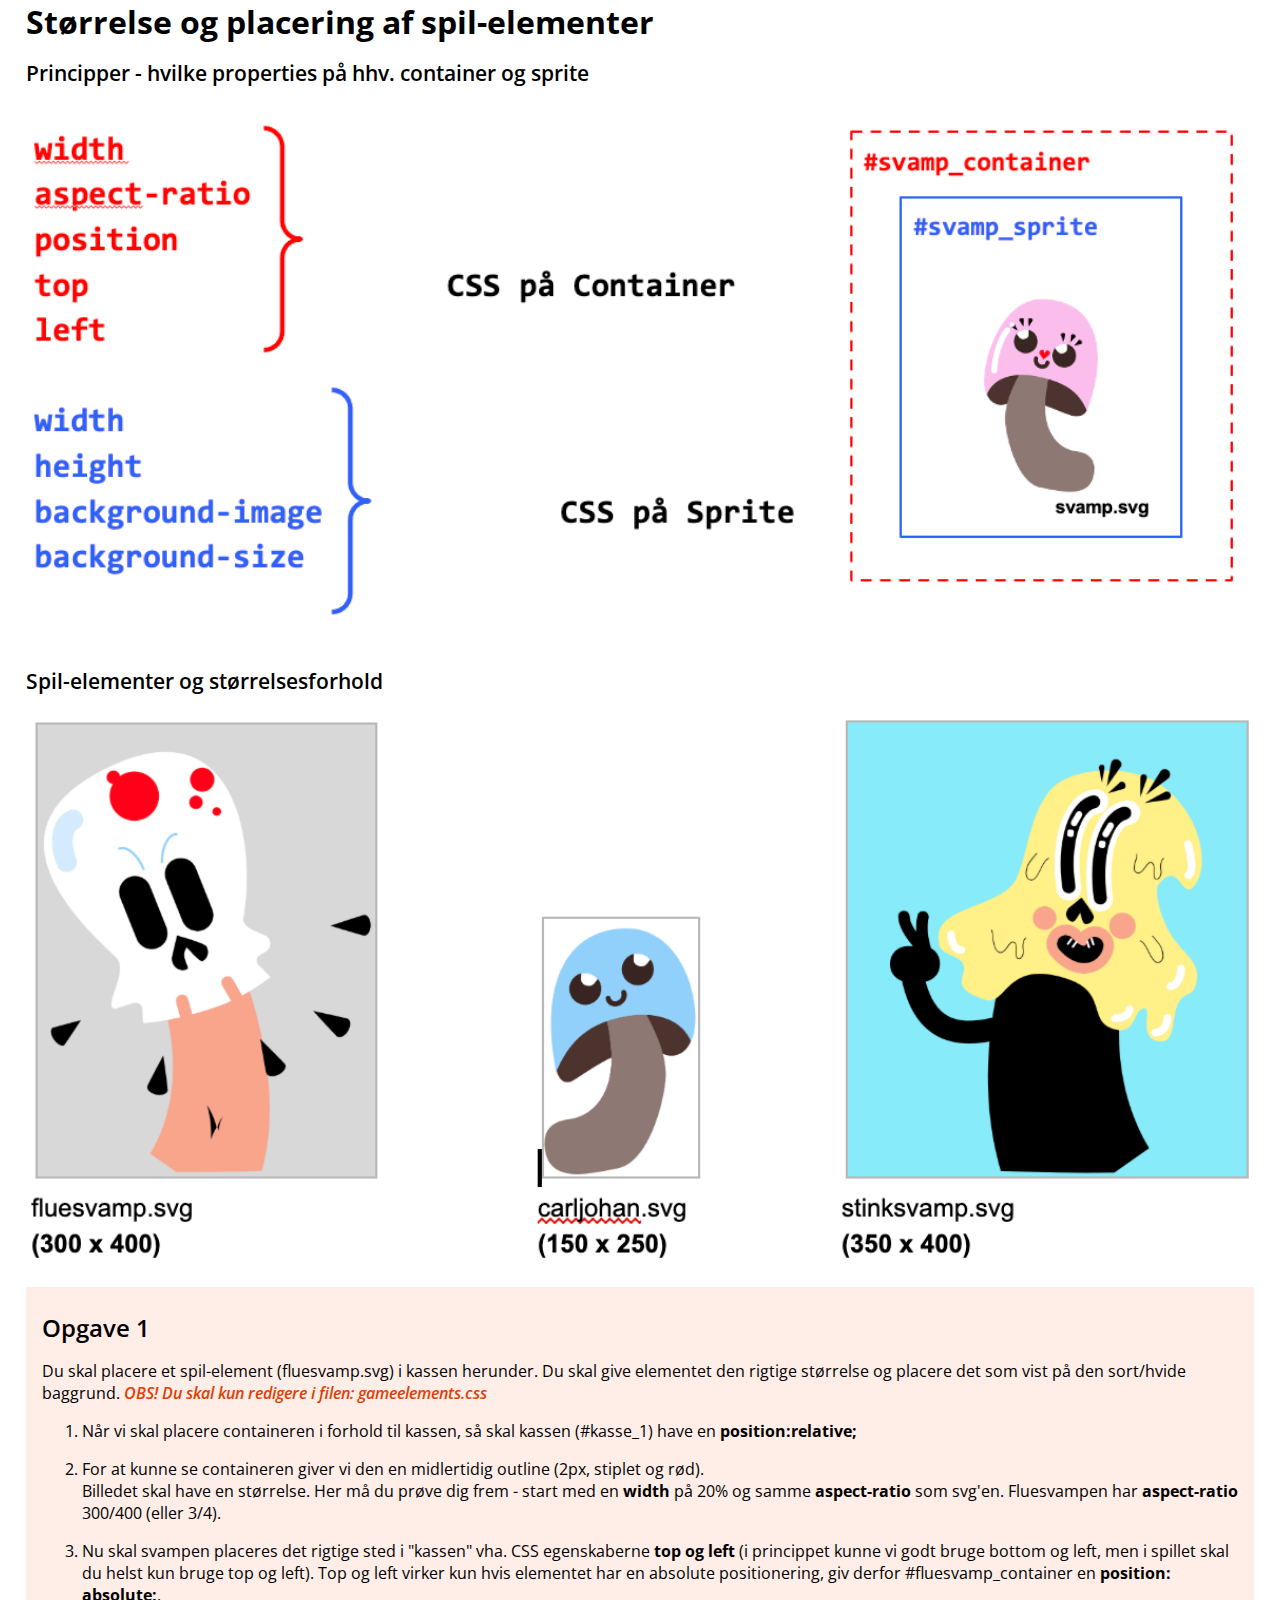
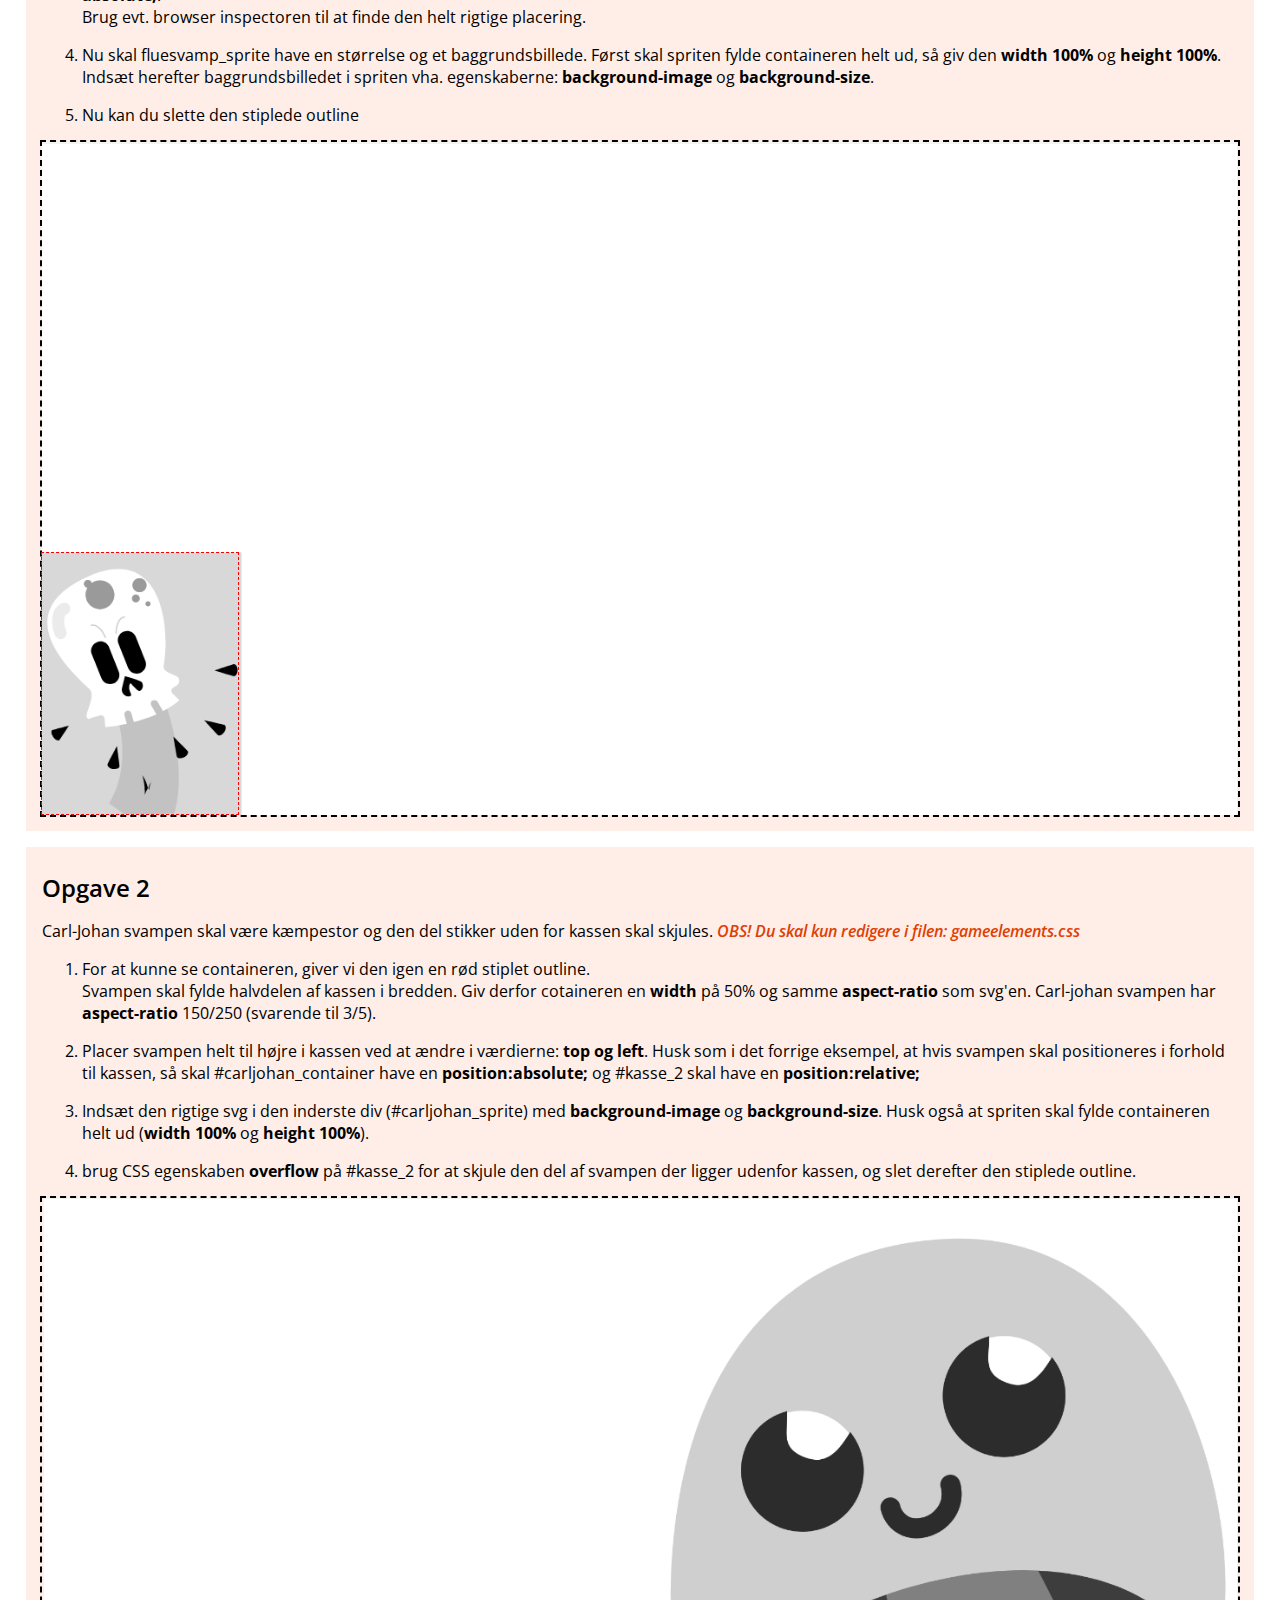
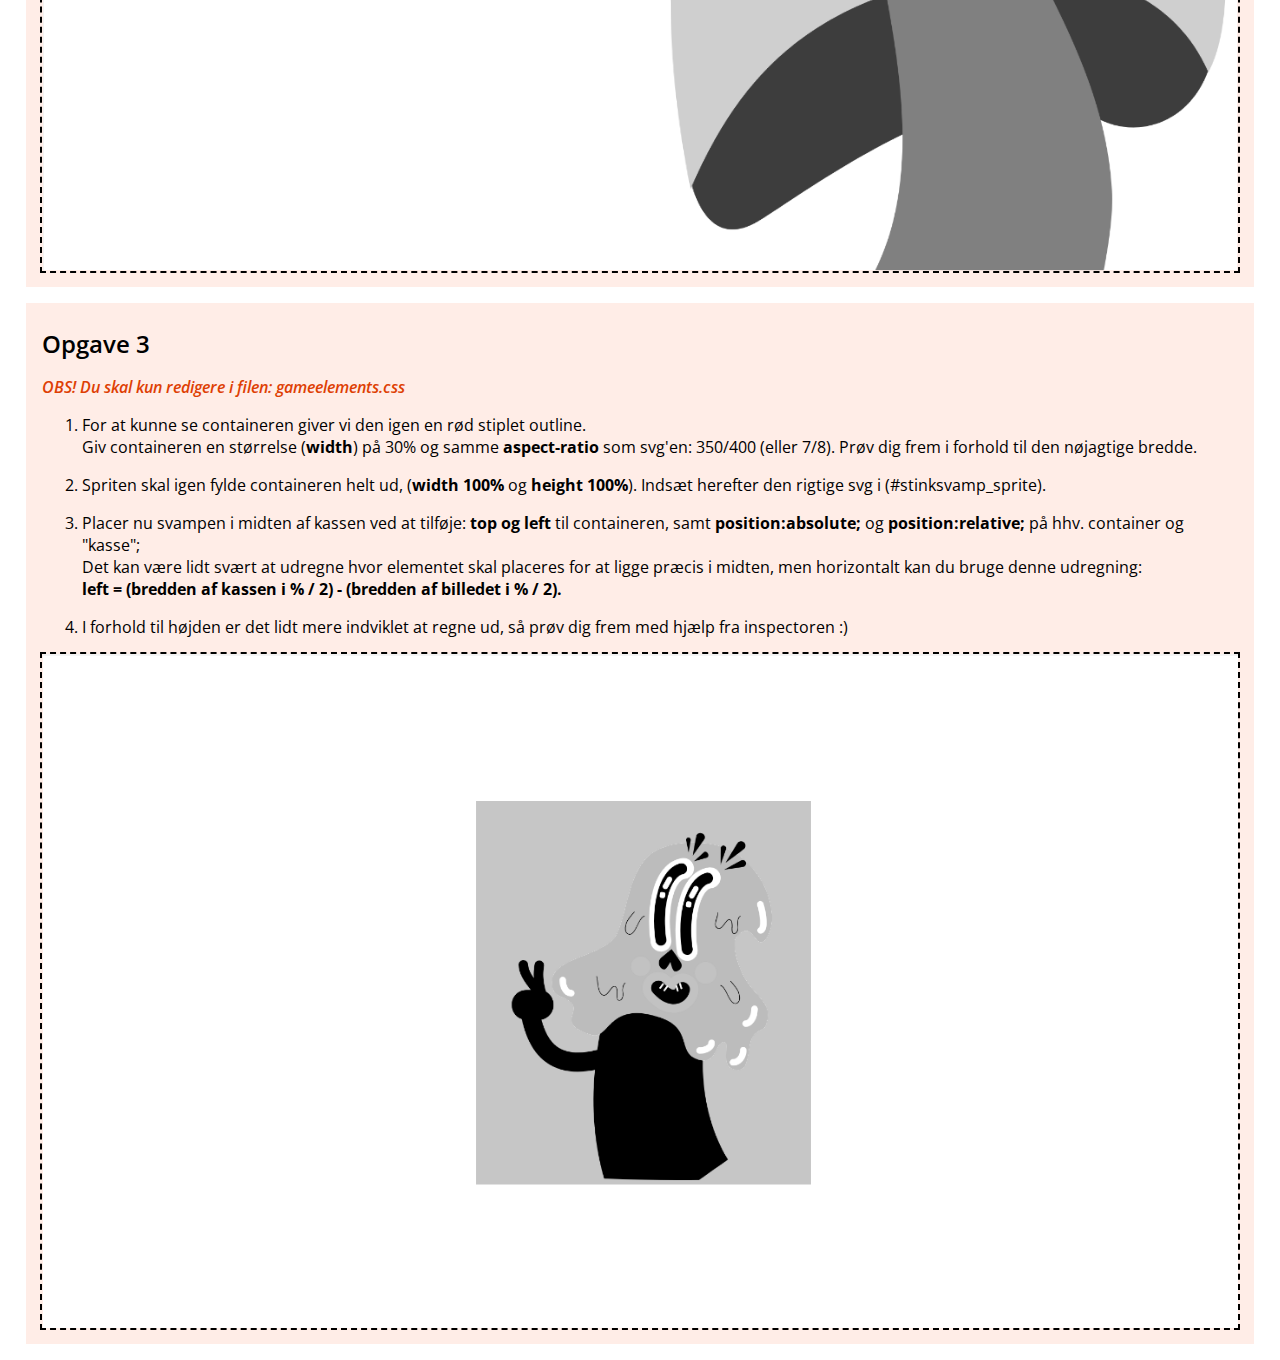
<file: 04_grundlæggende animation/spil-elementer/index.html>
<!DOCTYPE html>
<html lang="da">
  <head>
    <meta charset="utf-8" />
    <meta name="viewport" content="width=device-width, initial-scale=1.0" />
    <title>Størrelse og placering af spil-elementer</title>
    <link
      href="https://fonts.googleapis.com/css2?family=Open+Sans:wght@400;600;700&display=swap"
      rel="stylesheet"
    />
    <link rel="stylesheet" href="skjult/main.css" />
    <link rel="stylesheet" href="gameelements.css" />
  </head>

  <body>
    <h1>Størrelse og placering af spil-elementer</h1>

    <div id="principper">
      <h2>Principper - hvilke properties på hhv. container og sprite</h2>
      <img class="sd" src="skjult/sd2.png" alt="screendump" />
    </div>

    <div id="game_elements">
      <h2>Spil-elementer og størrelsesforhold</h2>
      <img class="sd" src="skjult/sd.png" alt="screendump" />
    </div>

    <div id="opgaver">
      <section id="opgave1">
        <h3>Opgave 1</h3>
        <p>
          Du skal placere et spil-element (fluesvamp.svg) i kassen herunder. Du
          skal give elementet den rigtige størrelse og placere det som vist på
          den sort/hvide baggrund.
          <i>OBS! Du skal kun redigere i filen: gameelements.css</i>
        </p>
        <ol>
          <li>
            Når vi skal placere containeren i forhold til kassen, så skal kassen
            (#kasse_1) have en <b>position:relative;</b>
          </li>
          <li>
            For at kunne se containeren giver vi den en midlertidig outline
            (2px, stiplet og rød). <br />
            Billedet skal have en størrelse. Her må du prøve dig frem - start
            med en <b>width</b> på 20% og samme <b>aspect-ratio</b> som svg'en.
            Fluesvampen har <b>aspect-ratio</b> 300/400 (eller 3/4).
          </li>
          <li>
            Nu skal svampen placeres det rigtige sted i "kassen" vha. CSS
            egenskaberne <b>top og left</b> (i princippet kunne vi godt bruge
            bottom og left, men i spillet skal du helst kun bruge top og left).
            Top og left virker kun hvis elementet har en absolute positionering,
            giv derfor #fluesvamp_container en <b>position: absolute;</b>.
            <br />
            Brug evt. browser inspectoren til at finde den helt rigtige
            placering.
          </li>
          <li>
            Nu skal fluesvamp_sprite have en størrelse og et baggrundsbillede.
            Først skal spriten fylde containeren helt ud, så giv den
            <b>width 100%</b> og <b>height 100%</b>. Indsæt herefter
            baggrundsbilledet i spriten vha. egenskaberne:
            <b>background-image</b> og <b>background-size</b>.
          </li>
          <li>Nu kan du slette den stiplede outline</li>
        </ol>

        <div id="kasse_1">
          <div id="fluesvamp_container">
            <div id="fluesvamp_sprite"></div>
          </div>
        </div>
      </section>

      <section id="opgave2">
        <h3>Opgave 2</h3>
        <p>
          Carl-Johan svampen skal være kæmpestor og den del stikker uden for
          kassen skal skjules.
          <i>OBS! Du skal kun redigere i filen: gameelements.css</i>
        </p>
        <ol>
          <li>
            For at kunne se containeren, giver vi den igen en rød stiplet
            outline. <br />
            Svampen skal fylde halvdelen af kassen i bredden. Giv derfor
            cotaineren en
            <b>width</b> på 50% og samme <b>aspect-ratio</b> som svg'en.
            Carl-johan svampen har <b>aspect-ratio</b> 150/250 (svarende til
            3/5).
          </li>
          <li>
            Placer svampen helt til højre i kassen ved at ændre i værdierne:
            <b>top og left</b>. Husk som i det forrige eksempel, at hvis svampen
            skal positioneres i forhold til kassen, så skal #carljohan_container
            have en <b>position:absolute;</b> og #kasse_2 skal have en
            <b>position:relative;</b>
          </li>
          <li>
            Indsæt den rigtige svg i den inderste div (#carljohan_sprite) med
            <b>background-image</b> og <b>background-size</b>. Husk også at
            spriten skal fylde containeren helt ud (<b>width 100%</b> og
            <b>height 100%</b>).
          </li>
          <li>
            brug CSS egenskaben <b>overflow</b> på #kasse_2 for at skjule den
            del af svampen der ligger udenfor kassen, og slet derefter den
            stiplede outline.
          </li>
        </ol>

        <div id="kasse_2">
          <div id="carljohan_container">
            <div id="carljohan_sprite"></div>
          </div>
        </div>
      </section>

      <section id="opgave3">
        <h3>Opgave 3</h3>
        <p><i>OBS! Du skal kun redigere i filen: gameelements.css</i></p>
        <ol>
          <li>
            For at kunne se containeren giver vi den igen en rød stiplet
            outline. <br />
            Giv containeren en størrelse (<b>width</b>) på 30% og samme
            <b>aspect-ratio</b> som svg'en: 350/400 (eller 7/8). Prøv dig frem i
            forhold til den nøjagtige bredde.
          </li>
          <li>
            Spriten skal igen fylde containeren helt ud, (<b>width 100%</b> og
            <b>height 100%</b>). Indsæt herefter den rigtige svg i
            (#stinksvamp_sprite).
          </li>
          <li>
            Placer nu svampen i midten af kassen ved at tilføje:
            <b>top og left</b> til containeren, samt
            <b>position:absolute;</b> og <b>position:relative;</b> på hhv.
            container og "kasse";
            <br />
            Det kan være lidt svært at udregne hvor elementet skal placeres for
            at ligge præcis i midten, men horizontalt kan du bruge denne
            udregning: <br />
            <b>
              left = (bredden af kassen i % / 2) - (bredden af billedet i % /
              2).
            </b>
            <br />
          </li>
          <li>
            I forhold til højden er det lidt mere indviklet at regne ud, så prøv
            dig frem med hjælp fra inspectoren :)
          </li>
        </ol>

        <div id="kasse_3">
          <div id="stinksvamp_container">
            <div id="stinksvamp_sprite"></div>
          </div>
        </div>
      </section>
    </div>
  </body>
</html>
</file>
<file: 04_grundlæggende animation/spil-elementer/skjult/main.css>
body {
  font-family: "Open Sans";
  font-size: 1rem;
  margin: 0;
}
h1 {
  font-size: 2rem;
  font-weight: 700;
}
#game_elements,
#principper,
#opgaver,
h1 {
  width: 96%;
  margin: 0 auto;
}
h2 {
  font-size: 1.3rem;
  margin: 1rem 0 0;
  font-weight: 600;
}
h3 {
  font-size: 1.5rem;
  margin: 0.5rem 0;
  font-weight: 600;
}
img {
  width: 100%;
}
i {
  color: #de3f04;
  font-weight: 600;
}
strong {
  font-family: monospace;
  font-size: 1.3rem;
  color: blue;
}
section {
  background-color: #ffede7;
  padding: 1em;
  margin-bottom: 1em;
}
li {
  margin-bottom: 1em;
}
#kasse_1,
#kasse_2,
#kasse_3 {
  width: 100%;
  aspect-ratio: 16/9;
  margin: 0 auto;
  outline: 2px dashed black;
  background-size: cover;
}
#kasse_1 {
  background-image: url(bg1.png);
}
#kasse_2 {
  background-image: url(bg2.png);
}
#kasse_3 {
  background-image: url(bg3.png);
}
</file>
<file: 04_grundlæggende animation/spil-elementer/gameelements.css>
/*--------------------opgave 1-------------------*/

#kasse_1 {
  position: relative;
}

#fluesvamp_container {
  outline: 1px dashed red;
  width: 16.4%;
  aspect-ratio: 3/4;
  position: absolute;
  top: 61%;
  left: 0%;
}

#fluesvamp_sprite {
}

/*--------------------opgave 2-------------------*/

#kasse_2 {
}

#carljohan_container {
}

#carljohan_sprite {
}

/*--------------------opgave 3-------------------*/

#kasse_3 {
}

#stinksvamp_container {
}

#stinksvamp_sprite {
}
</file>
